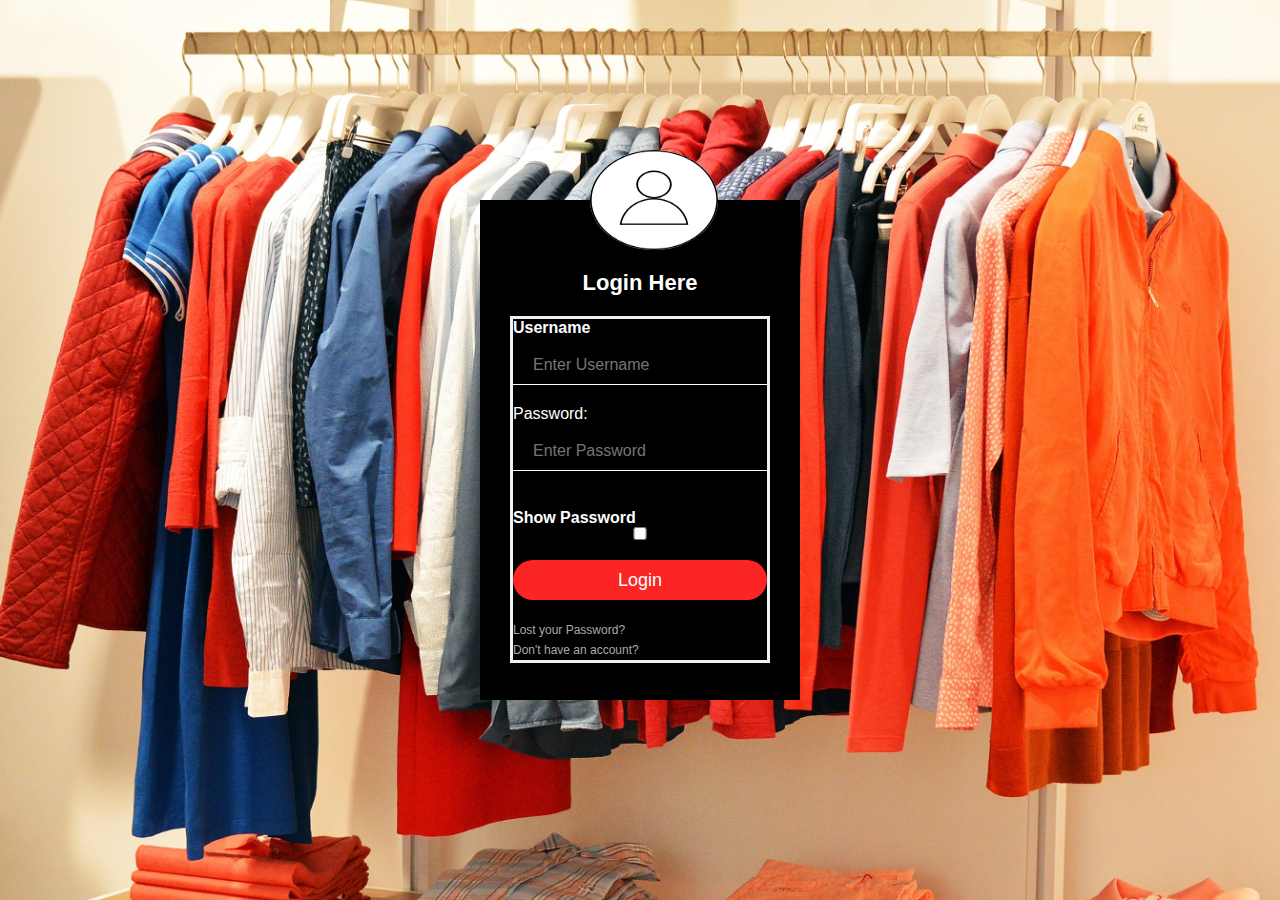
<file: index.html>
<html>
<head>
<title>Login Form</title>
	<link rel="stylesheet" href="css/style.css">
</head>
<body>
	<div class="loginbox">
	<img src="img/dark.png" class="avatar">
		<h1>Login Here</h1>
		<form method="post" action="file:///D:/F_LAB/Homepage.html">
			<p>Username</p>
			<input type="text" name="" placeholder="Enter Username">
Password: <input type="password" value="" placeholder="Enter Password" id="myInput"><br><br>
<p>Show Password</p><input type="checkbox" onclick="myFunction()">

<script>
function myFunction() {
  var x = document.getElementById("myInput");
  if (x.type === "password") {
    x.type = "text";
  } else {
    x.type = "password";
  }
}
</script>

			<input type="submit" name="" value="Login">
			<a href="#">Lost your Password?</a><br>
			<a href="#">Don't have an account?</a>
</form>
</body>
</html>
</file>
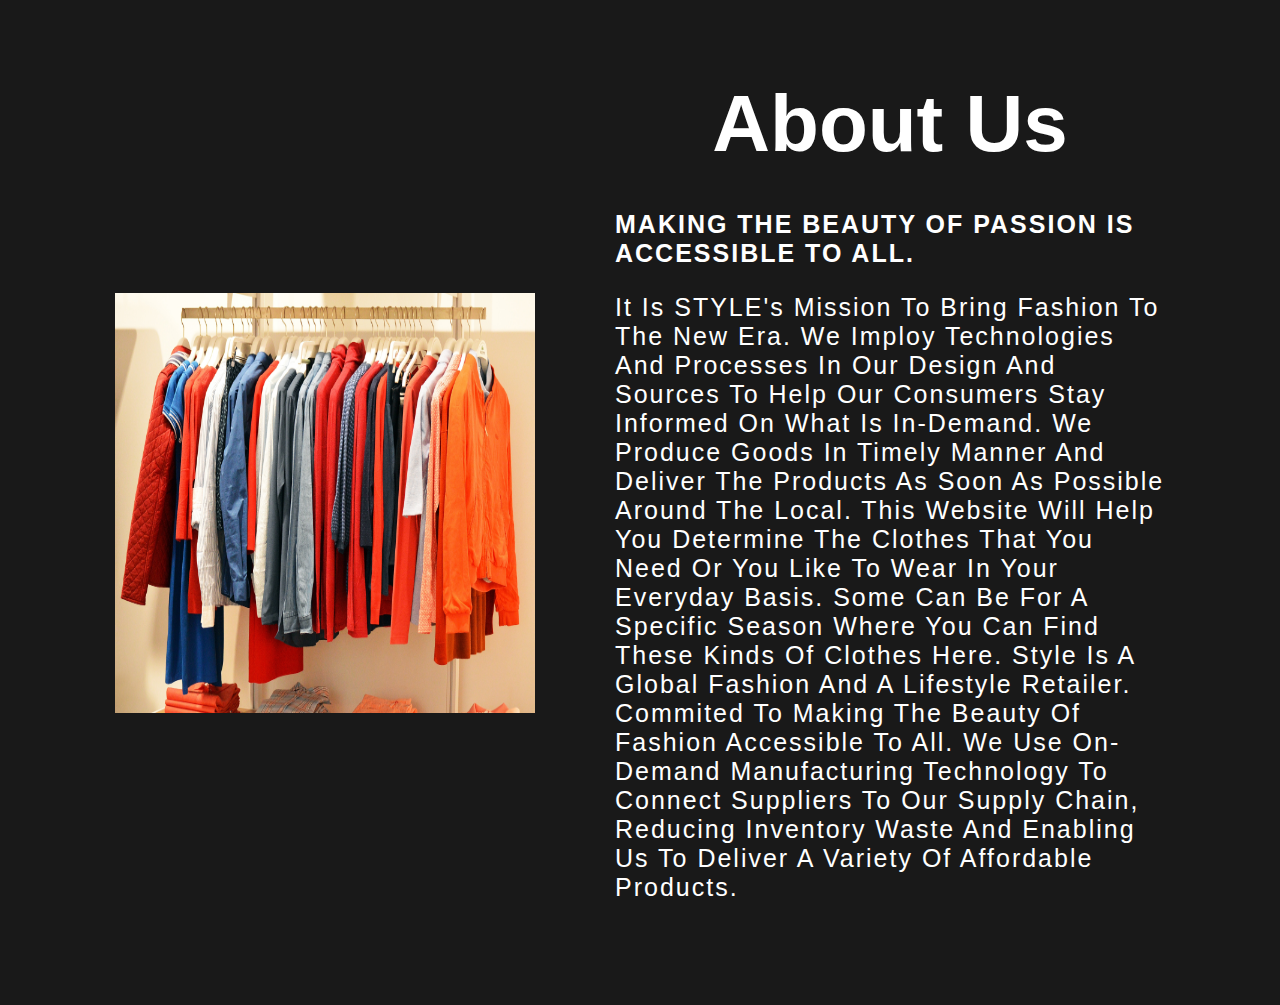
<file: About Us.html>
<!DOCTYPE html>
<html lang="en">
<head>
  <meta charset="UTF-8">
  <meta name="viewport" content="width=device-width, initial-scale=1.0">
  <meta http-equiv="X-UA-Compatible" content="ie=edge">
 <title> About Us </title>
	<link rel="stylesheet" href="css/style.css">
</head>
<body>
  <section class="about">
    <div class="main">
      <img src="img/background.jpg">
      <div class="text">
        <h1>About Us</h1>
        <h5>MAKING THE BEAUTY OF PASSION IS ACCESSIBLE TO ALL.</h5>
          <p> It is STYLE's mission to bring fashion to the new era. We imploy technologies and processes in our design and sources to help our consumers stay informed on what is in-demand.
		  We produce goods in timely manner and deliver the products as soon as possible around the local.
		  This website will help you determine the clothes that you need or you like to wear in your everyday basis. 
		  Some can be for a specific season where you can find these kinds of clothes here. Style is a global fashion and a lifestyle retailer. 
		  Commited to making the beauty of fashion accessible to all. We use on-demand manufacturing technology to connect suppliers to our supply chain, reducing inventory waste 
		  and enabling us to deliver a variety of affordable products. </p>
      </div>
    </div>
  </section>
</body>
</html>
</file>
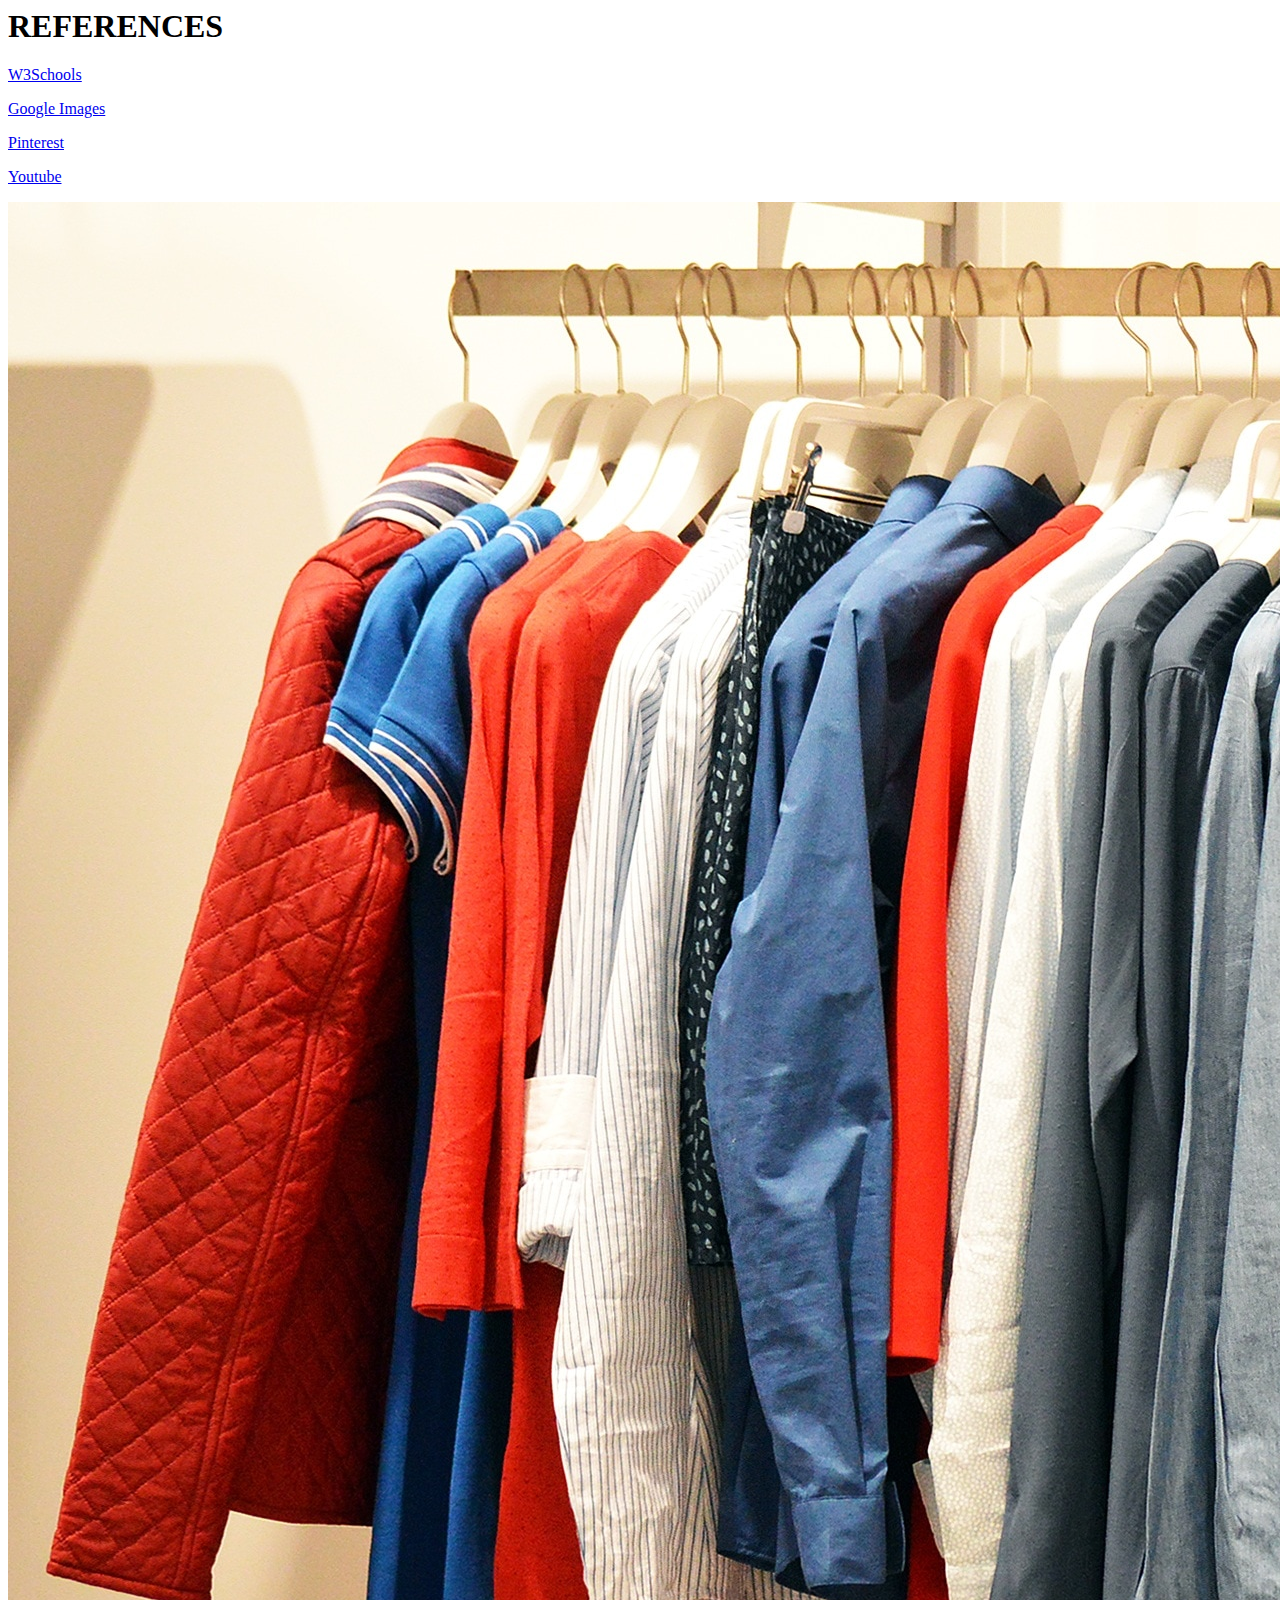
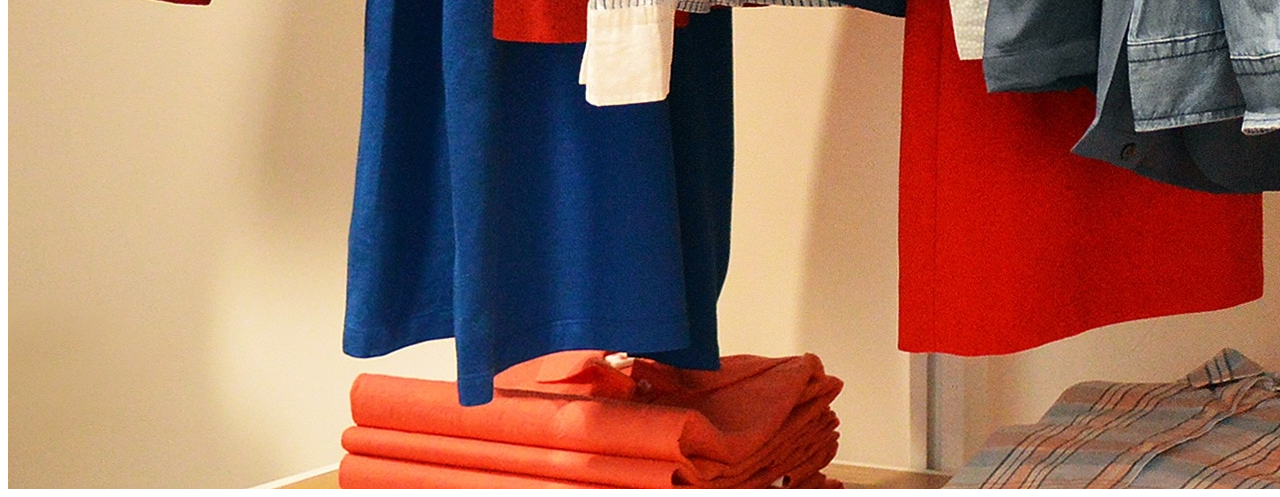
<file: Reference.html>
<html>
<head>
<title>REFERENCES</title>
</head>
<body>
<h1>REFERENCES</h1>

<p><a href="https://www.w3schools.com/W3C">W3Schools</a></p>
<p><a href="https://images.google.com/">Google Images</a></p>
<p><a href="https://www.pinterest.ph/">Pinterest</a></p>
<p><a href="https://www.youtube.com/">Youtube</a></p>
<img src="img/background.jpg" alt="">
</body>
</html>
</file>
<file: css/style.css>
*{
    margin: 0;
    padding: 0;
    box-sizing: border-box;
    font-family: 'roboto', sans-serif;
}

.navbar{
    position: sticky;
    top: 0;
    left: 0;
    width: 100%;
    background: #f5f5f5;
    z-index: 9;
}

.nav{
    padding: 10px 10vw;
    display: flex;
    justify-content: space-between;
}

.brand-logo{
    height: 60px;
}

.nav-items{
    display: flex;
    align-items: center;
}

.search{
    width: 500px;
    display: flex;
}

.search-box{
    width: 80%;
    height: 40px;
    padding: 10px;
    border-top-left-radius: 10px;
    border-bottom-left-radius: 10px;
    border: 1px solid #d1d1d1;
    text-transform: capitalize;
    background: none;
    color: #a9a9a9;
    outline: none;
}

.search-btn{
    width: 20%;
    height: 40px;
    padding: 10px 20px;
    border: none;
    outline: none;
    cursor: pointer;
    background: #383838;
    color: #fff;
    text-transform: capitalize;
    font-size: 15px;
    border-top-right-radius: 10px;
    border-bottom-right-radius: 10px;
}

.search-box::placeholder{
    color: #a9a9a9;
}

.nav-items a{
    margin-left: 20px;
}

.nav-items a img{
    width: 30px;
}

.links-container{
    width: 100%;
    display: flex;
    padding: 10px 10vw;
    justify-content: center;
    list-style: none;
    border-top: 1px solid #d1d1d1;
}

.link{
    text-transform: capitalize;
    padding: 0 10px;
    margin: 0 5px;
    text-decoration: none;
    color: #383838;
    opacity: 0.5;
    transition: .5s;
}

.link:hover{
    opacity: 1;
}

form {
  border: 3px solid #f1f1f1;
}

input[type=text], input[type=password] {
  width: 100%;
  padding: 12px 20px;
  margin: 8px 0;
  display: inline-block;
  border: 1px solid #ccc;
  box-sizing: border-box;
}

button {
  background-color: #04AA6D;
  color: white;
  padding: 14px 20px;
  margin: 8px 0;
  border: none;
  cursor: pointer;
  width: 100%;
}

button:hover {
  opacity: 0.8;
}

.cancelbtn {
  width: auto;
  padding: 10px 18px;
  background-color: #f44336;
}

.imgcontainer {
  text-align: center;
  margin: 24px 0 12px 0;
}

img.avatar {
  width: 40%;
  border-radius: 50%;
}

.container {
  padding: 16px;
}

span.psw {
  float: right;
  padding-top: 16px;
}

@media screen and (max-width: 300px) {
  span.psw {
    display: block;
    float: none;
  }
  .cancelbtn {
    width: 100%;
  }
}

.hero-section{
    width: 100%;
    height: calc(100vh - 120px);
    background-image: url('../img/clothes.jpg');
    background-size: cover;
    display: flex;
    justify-content: center;
    align-items: center;
}

.hero-section .logo{
    height: 150px;
    display: block;
    margin: auto;
}

.hero-section .sub-heading{
    margin-top: 10px;
    text-align: center;
    color: #000000;
    text-transform: capitalize;
    font-size: 35px;
    font-weight: 300;
}

.product{
    position: relative;
    overflow: hidden;
    padding: 20px 0;
}

.product-category{
    padding: 0 10vw;
    font-size: 30px;
    font-weight: 500;
    margin-bottom: 40px;
    text-transform: capitalize;
}
.product-container{
    padding: 0 10vw;
    display: flex;
    overflow-x: auto;
    scroll-behavior: smooth;
}

.product-container::-webkit-scrollbar{
    display: none;
}

.product-card{
    flex: 0 0 auto;
    width: 250px;
    height: 450px;
    margin-right: 40px;
}

.product-image{
    position: relative;
    width: 100%;
    height: 350px;
    overflow: hidden;
}

.product-thumb{
    width: 100%;
    height: 350px;
    object-fit: cover;
}

.discount-tag{
    position: absolute;
    background: #fff;
    padding: 5px;
    border-radius: 5px;
    color: #ff7d7d;
    right: 10px;
    top: 10px;
    text-transform: capitalize;
}

.card-btn{
    position: absolute;
    bottom: 10px;
    left: 50%;
    transform: translateX(-50%);
    padding: 10px;
    width: 90%;
    text-transform: capitalize;
    border: none;
    outline: none;
    background: #fff;
    border-radius: 5px;
    transition: 0.5s;
    cursor: pointer;
    opacity: 0;
}

.product-card:hover .card-btn{
    opacity: 1;
}

.card-btn:hover{
    background: #efefef;
}

.product-info{
    width: 100%;
    height: 100px;
    padding-top: 10px;
}

.product-brand{
    text-transform: uppercase;
}

.product-short-des{
    width: 100%;
    height: 20px;
    line-height: 20px;
    overflow: hidden;
    opacity: 0.5;
    text-transform: capitalize;
    margin: 5px 0;
}

.price{
    font-weight: 900;
    font-size: 20px;
}

.actual-price{
    margin-left: 20px;
    opacity: 0.5;
    text-decoration: line-through;
}

.pre-btn, .nxt-btn{
    border: none;
    width: 10vw;
    height: 100%;
    position: absolute;
    top: 0;
    display: flex;
    justify-content: center;
    align-items: center;
    background: linear-gradient(90deg, rgba(255, 255, 255, 0) 0%, #fff 100%);
    cursor: pointer;
    z-index: 8;
}

.pre-btn{
    left: 0;
    transform: rotate(180deg);
}

.nxt-btn{
    right: 0;
}

.pre-btn img, .nxt-btn img{
    opacity: 0.2;
}

.pre-btn:hover img, .nxt-btn:hover img{
    opacity: 1;
}


.collection-container{
    width: 100%;
    display: grid;
    grid-template-columns: repeat(2, 1fr);
    grid-gap: 10px;
}

.collection{
    position: relative;
}

.collection img{
    width: 100%;
    height: 100%;
    object-fit: cover;
}

.collection p{
    position: absolute;
    top: 50%;
    left: 50%;
    transform: translate(-50%, -50%);
    text-align: center;
    color: #fff;
    font-size: 50px;
    text-transform: capitalize;
}

.collection:nth-child(3){
    grid-column: span 2;
    margin-bottom: 10px;
}
footer{
    position: relative;
    width: 100%;
    padding: 40px 10vw;
    padding-bottom: 80px;
    background: #383838;
}

.footer-content{
    display: flex;
    width: 100%;
    justify-content: space-between;
}

.footer-content .logo{
    height: 160px;
}

.footer-ul-container{
    width: 45%;
    display: flex;
    justify-content: space-between;
}

.category{
    width: 200px;
    display: grid;
    grid-template-columns: repeat(2, 1fr);
    grid-gap: 10px;
    list-style: none;
}

.category-title{
    grid-column: span 2;
    text-transform: capitalize;
    color: #fff;
    font-size: 20px;
    margin-bottom: 20px;
}

.category .footer-link{
    text-decoration: none;
    text-transform: capitalize;
    color: rgba(255, 255, 255, 0.75);
}

.footer-link:hover{
    color: #fff;
}
.footer-title, .info{
    color: rgba(255, 255, 255, 0.75);
    margin: 20px 0;
    text-transform: capitalize;
}

.footer-title{
    margin-top: 80px;
    color: #fff;
}

.footer-social-container{
    margin-top: 40px;
    display: flex;
    justify-content: space-between;
}

.social-link{
    color: #fff;
    margin-left: 20px;
    text-transform: capitalize;
}

.social-link:nth-child(1){
    margin-left: 0;
}

.footer-credit{
    width: 100%;
    padding: 10px;
    position: absolute;
    left: 0;
    bottom: 0;
    text-align: center;
    color: #fff;
    background: rgba(0, 0, 0, 0.2);
}
.product-details{
    width: 100%;
    padding: 60px 10vw;
    display: flex;
    justify-content: space-between;
}

.image-slider{
    width: 500px;
    height: 500px;
    position: relative;
    background-image: url('../img/product\ image\ 1.png');
    background-size: cover;
}

.product-images{
    position: absolute;
    bottom: 20px;
    left: 50%;
    transform: translateX(-50%);
    width: 90%;
    background: #fff;
    border-radius: 5px;
    display: grid;
    grid-template-columns: repeat(4, 1fr);
    height: 100px;
    grid-gap: 10px;
    padding: 10px;
}

.product-images img{
    width: 100%;
    height: 80px;
    object-fit: cover;
    cursor: pointer;
}

.product-images img.active{
    opacity: 0.5;
}
body{
	margin: 0;
	padding: 0;
	background: url('../img/background.jpg');
	background-size: cover;
	background-position: center;
	font-family: sans-serif;
}
.loginbox{
	width: 320px;
	height: 500px;
	background: #000;
	color: #fff;
	top: 50%;
	left: 50%;
	position: absolute;
	transform: translate(-50%,-50%);
	box-sizing: border-box;
	padding: 70px 30px;
}

h1{
	margin: 0;
	padding: 0 0 20px;
	text-align: center;
	font-size: 22px;	
}

.loginbox p{
	margin:0;
	padding:0;
	font-weight: bold;
}
.loginbox input{
	width:100%;
	margin-bottom: 20px;
}
.loginbox input[type="text"], input[type="password"]
{
	border:none;
	border-bottom: 1px solid #fff;
	background: none;
	outline: none;
	height:40px;
	color: #fff;
	font-size: 16px;
}

.loginbox input[type="submit"]
{
	border:none;
	outline: none;
	height: 40px;
	background: #fb2525;
	color:#fff;
	font-size: 18px;
	border-radius: 20px;
}
.loginbox input[type="submit"]:hover
{
	cursor:pointer;
	background: #ffc107;
	color:#000;
}

.loginbox a{
	text-decoration: none;
	font-size: 12px;
	line-height: 20px;
	color:darkgrey;
}

.loginbox a:hover
{
	color:#ffc107;
}

.avatar{
	width: 100px;
	height: 100px;
	border-radius: 50%;
	position: absolute;
	top:-50px;
	left:calc(50% - 50px);
}

body{
	margin:0;
	padding:0;
}	

nav{
	text-align:center;
	position: absolute;
	left: 100px;
	top:30px;
}

.banner-area{
	width:100%;
	height: 100vh;
	background-position:center;
	-webkit-background-size:cover;
	background-size:cover;
	display:-webkit-flex;
	display:-moz-flex;
	display:-ms-flex;
	display:-o-flex;
	display:flex;
	align-items: center;
	justify-content: center;
	flex-direction:column;
	font-size: 2vw;
	color:#fff;
}

nav a{
	text-decoration: none;
	font-size: 20px;
	color: #black;
	text-transform: uppercase;
	font-weight: bold;
	font-family: poppins;
	margin-right: 25px;
}

.banner-area h2{
	font-family: germania one;
	font-size: 65px;
	margin: 0 0 25px;
	animation: animate 2s 1;
}

.btn{
	text-decoration: none;
	padding: 10px 45px;
	color: #black;
	border: 2px solid #fff;
	transition: .6s;
	animation: animate 2s 1;
}

.btn:hover{
	background-color: #fff;
	color: #262626;
}
	
body{
	padding:0;
	margin:0;
	font-family: 'Josefin Sans'. sans-serif;
	box-sizing: border-box;
}	
.about{
	width: 100%;
	padding: 78px 0px;
	background-color: #191919;
}
.about img{
	height: 420px;
	width: 420px;
}
.text{
	width: 550px;
}
.main{
	width: 1130px;
	margin: 0 auto;
	display: flex;
	align-items: center;
	justify-content: space-around;
}
.text h1{
	color:white;
	font-size: 80px;
	text-transform: capitalize;
	margin-bottom: 20px;
}
.text p{
	color: white;
	font-size: 25px;
	text-transform: capitalize;
	margin-bottom: 25px;
	letter-spacing: 2px;
}
.text h5{
	color: white;
	font-size: 25px;
	text-transform: capitalize;
	margin-bottom: 25px;
	letter-spacing: 2px;
}
</file>
